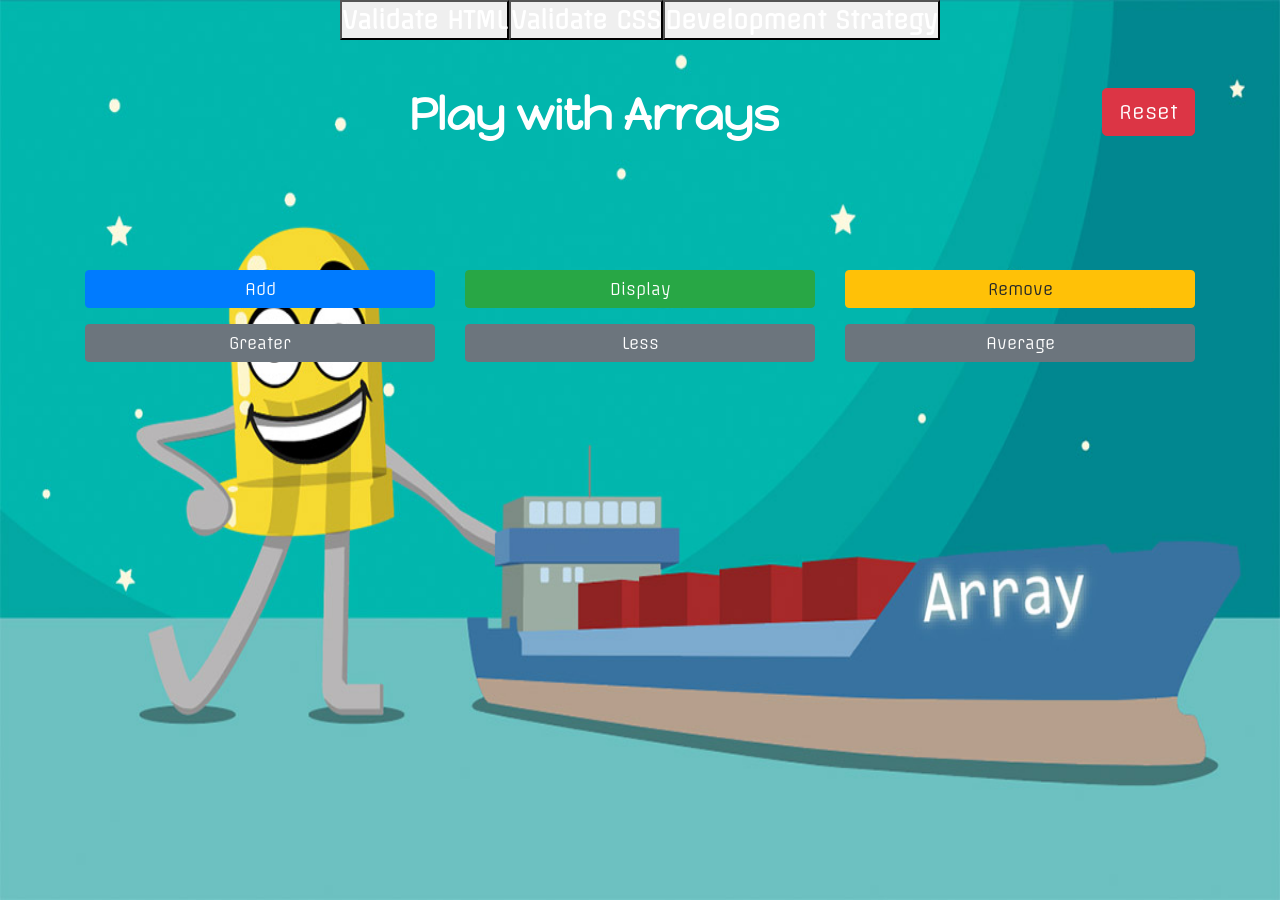
<file: index.html>
<!DOCTYPE html>
<html lang="en">
	<head>
		<!-- Required meta tags -->
		<meta charset="utf-8" />
		<meta name="viewport" content="width=device-width, initial-scale=1, shrink-to-fit=no" />

		<!-- testing dependencies -->
		<script src="./dependencies/describe-it.js"></script>
		<script src="./dependencies/chai.js"></script>
		<script>
			const assert = chai.assert;
		</script>

		<!-- load the shared data -->
		<script src="./scripts/script-variables.js"></script>

		<!-- load the main scripts -->
		<script src="./scripts/user-actions/add-number.js"></script>
		<script src="./scripts/user-actions/display-array.js"></script>
		<script src="./scripts/user-actions/find-greater-than.js"></script>
		<script src="./scripts/user-actions/find-less-than.js"></script>
		<script src="./scripts/user-actions/find-average.js"></script>
		<script src="./scripts/user-actions/remove-number.js"></script>
		<script src="./scripts/user-actions/reset.js"></script>

		<!-- Leave this here!  It renders the review buttons  -->
		<script src="./review-buttons/init.js"></script>

		<!-- Bootstrap CSS -->

		<link rel="stylesheet" href="https://stackpath.bootstrapcdn.com/bootstrap/4.5.0/css/bootstrap.min.css" integrity="sha384-9aIt2nRpC12Uk9gS9baDl411NQApFmC26EwAOH8WgZl5MYYxFfc+NcPb1dKGj7Sk" crossorigin="anonymous" />
		<link href="./style.css" rel="stylesheet" />
		<!--Font family-->
		<link href="//fonts.googleapis.com/css?family=Happy+Monkey&subset=latin" rel="stylesheet" type="text/css" />
		<link href="//fonts.googleapis.com/css?family=Offside&subset=latin" rel="stylesheet" type="text/css" />
		<title>Arraying</title>
	</head>
	<body>
		<header class="container d-flex flex-row justify-content-between mt-5 mb-5">
			<div></div>
			<h1>Play with Arrays</h1>
			<div>
				<button type="button" onclick="resetHandler()" class="btn btn-danger btn-lg reset">Reset</button>
			</div>
		</header>

		<section class="container">
			<h2 class="show-off">validation , doesn't appear</h2>
			<div class="row mb-2">
				<div class="col-12 col-sm-4 mb-2">
					<button type="button" onclick="addNumberHandler()" class="btn btn-primary btn-block">Add</button>
				</div>
				<div class="col-12 col-sm-4 mb-2">
					<button type="button" onclick="displayArrayHandler()" class="btn btn-success btn-block">Display</button>
				</div>
				<div class="col-12 col-sm-4 mb-2">
					<button type="button" onclick="removeNumberHandler()" class="btn btn-warning btn-block">Remove</button>
				</div>
			</div>
			<div class="row">
				<div class="col-12 col-sm-4 mb-2">
					<button type="button" onclick="findGreaterThanHandler()" class="btn btn-secondary btn-block">Greater</button>
				</div>
				<div class="col-12 col-sm-4 mb-2">
					<button type="button" onclick="findLessThanHandler()" class="btn btn-secondary btn-block">Less</button>
				</div>
				<div class="col-12 col-sm-4 mb-2">
					<button type="button" onclick="findAverageHandler()" class="btn btn-secondary btn-block">Average</button>
				</div>
				<div class="col-12">
					<button type="button" onclick="resetHandler()" class="btn btn-danger btn-block show_reset">Reset</button>
				</div>
			</div>
		</section>

		<!-- Optional JavaScript -->
		<!-- jQuery first, then Popper.js, then Bootstrap JS -->
		<script src="https://code.jquery.com/jquery-3.5.1.slim.min.js" integrity="sha384-DfXdz2htPH0lsSSs5nCTpuj/zy4C+OGpamoFVy38MVBnE+IbbVYUew+OrCXaRkfj" crossorigin="anonymous"></script>
		<script src="https://cdn.jsdelivr.net/npm/popper.js@1.16.0/dist/umd/popper.min.js" integrity="sha384-Q6E9RHvbIyZFJoft+2mJbHaEWldlvI9IOYy5n3zV9zzTtmI3UksdQRVvoxMfooAo" crossorigin="anonymous"></script>
		<script src="https://stackpath.bootstrapcdn.com/bootstrap/4.5.0/js/bootstrap.min.js" integrity="sha384-OgVRvuATP1z7JjHLkuOU7Xw704+h835Lr+6QL9UvYjZE3Ipu6Tp75j7Bh/kR0JKI" crossorigin="anonymous"></script>
	</body>
</html>
</file>
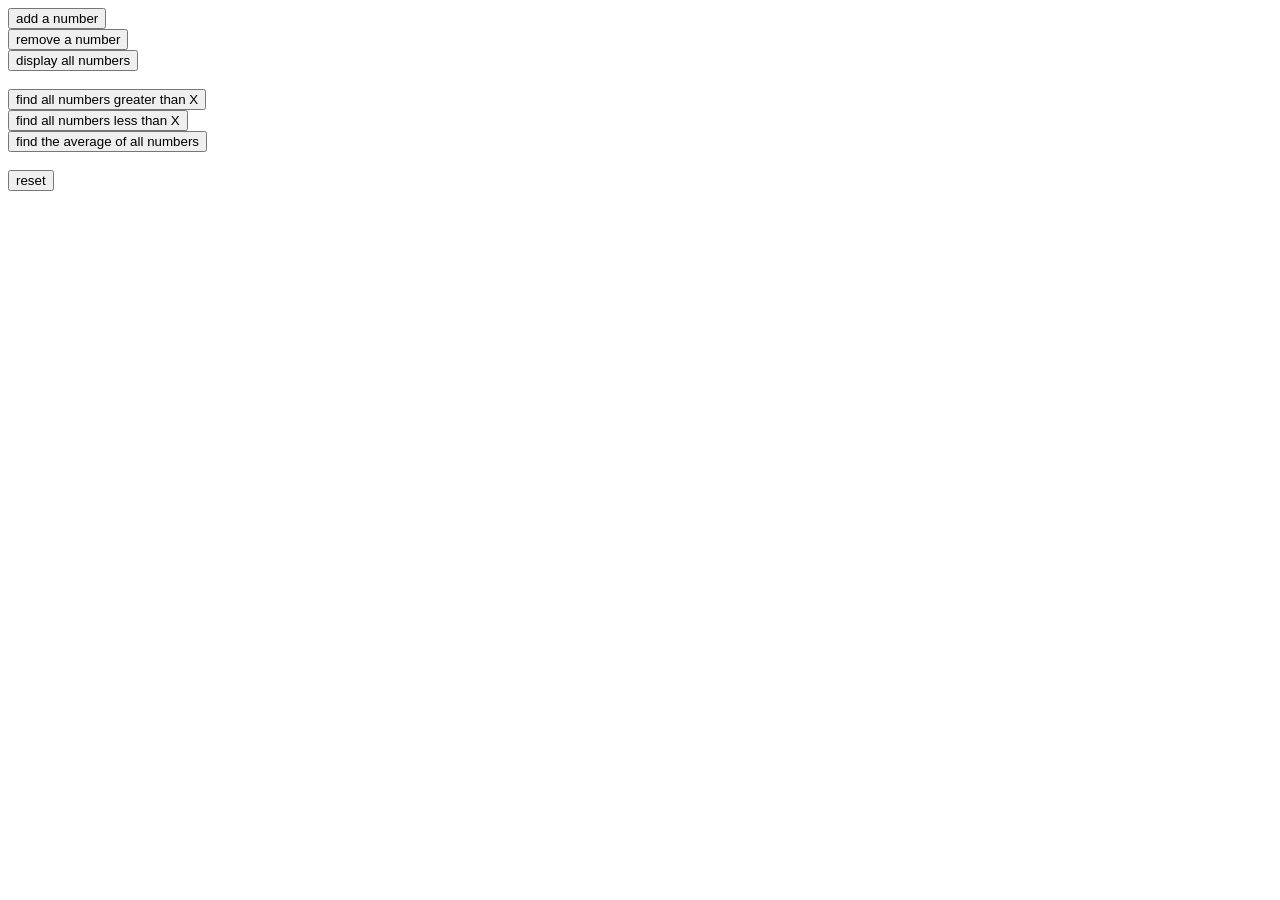
<file: demo/index.html>
<!DOCTYPE html>
<html lang='en'>

<head>
  <meta charset='utf8'>
  <title>Arraying</title>

  <script src='./demo.obfuscated.js'></script>

</head>

<body>

  <main>
    <button onclick='addNumberHandler()'>add a number</button> <br>
    <button onclick='removeNumberHandler()'>remove a number</button> <br>
    <button onclick='displayArrayHandler()'>display all numbers</button> <br>
    <br>
    <button onclick='findGreaterThanHandler()'>find all numbers greater than X</button> <br>
    <button onclick='findLessThanHandler()'>find all numbers less than X</button> <br>
    <button onclick='findAverageHandler()'>find the average of all numbers</button> <br>
    <br>
    <button onclick='resetHandler()'>reset</button> <br>
  </main>

</body>

</html>
</file>
<file: style.css>
.poo {
	color: brown;
}

* {
	padding: 0;
	margin: 0;
	box-sizing: border-box;
}
html,
body {
	width: 100%;
	height: 100%;
}
body {
	background-image: url(./img/array.jpg);
	background-repeat: no-repeat;
	background-size: 100% 100%;
}
h1 {
	font-size: 45px;
	color: #fff;
	font-weight: bold;
	font-family: 'Happy Monkey', sans-serif;
}
.show-off {
	display: none;
}

.show_reset {
	display: none;
}

section {
	margin-top: 120px;
}

button {
	color: #fff;
	font-size: 24px;
	font-weight: 700;
	text-transform: capitalize !important;
	font-family: 'Offside', sans-serif;
}

/*Media guery*/

@media only screen and (max-width: 575px) {
	.reset {
		display: none;
	}
	.show_reset {
		display: block !important;
	}
	section {
		margin-top: 20px;
	}
}
</file>
